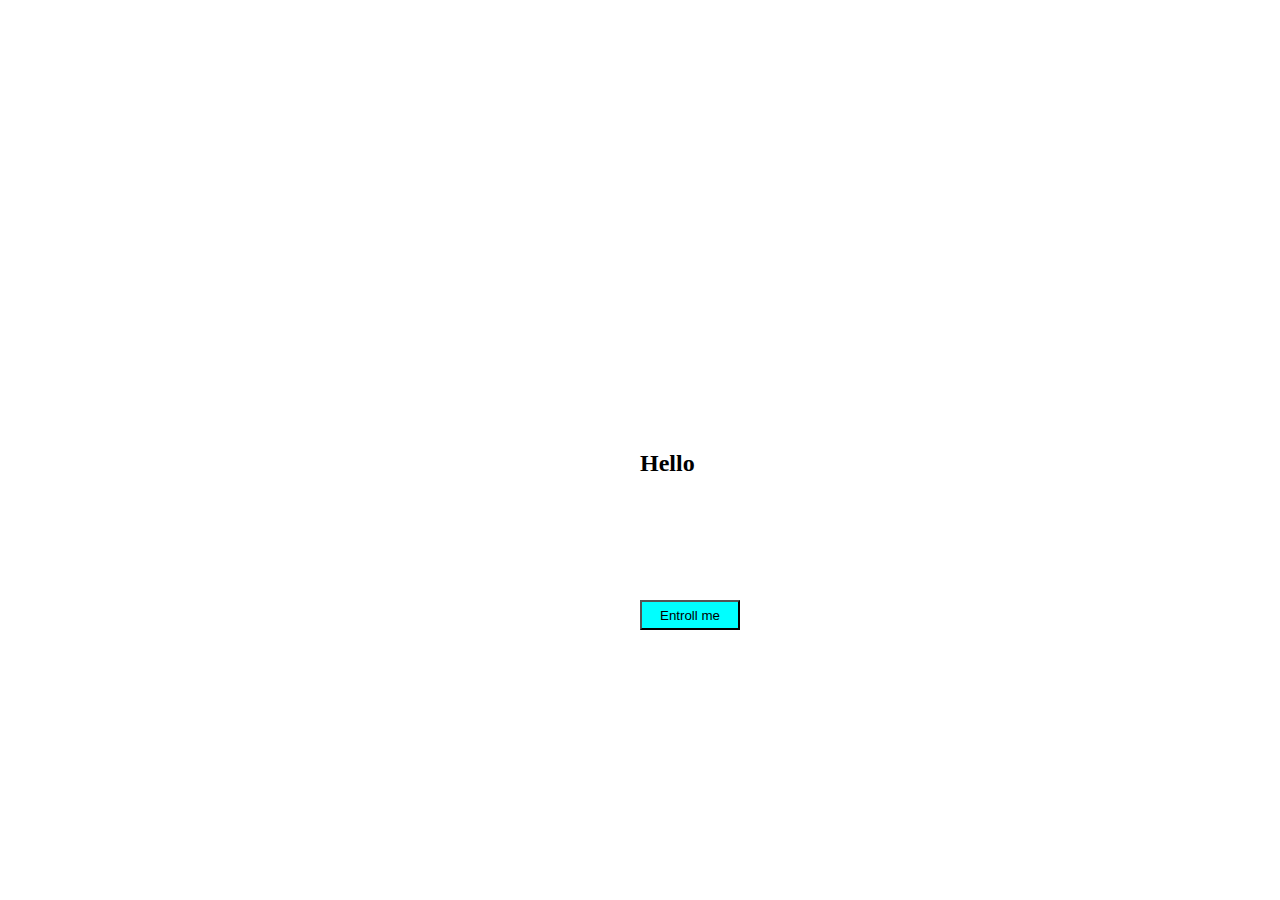
<file: index.html>
<!DOCTYPE html>
<html lang="en">
<head>
    <meta charset="UTF-8">
    <meta http-equiv="X-UA-Compatible" content="IE=edge">
    <meta name="viewport" content="width=device-width, initial-scale=1.0">
    <title>Document</title>
    <link rel="stylesheet" href="index.css">
    
</head>
<body>
    <div class="vin"><h2>Hello</h2></div>
    <button>Entroll me</button>
    
    

    
</body>
</html>
</file>
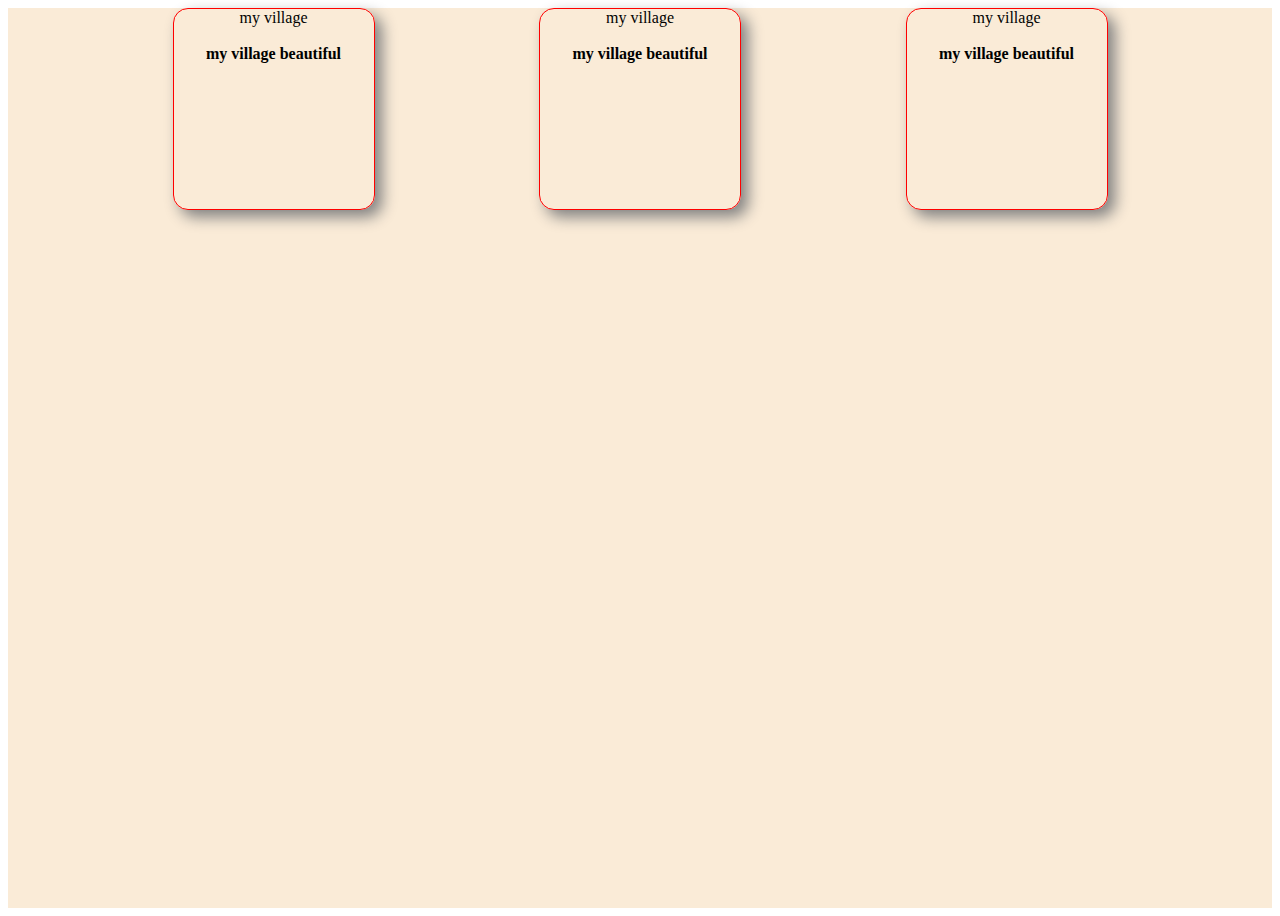
<file: dish.html>
<!DOCTYPE html>
<html lang="en">
<head>
    <meta charset="UTF-8">
    <meta http-equiv="X-UA-Compatible" content="IE=edge">
    <meta name="viewport" content="width=device-width, initial-scale=1.0">
    <title>Document</title>
    <link rel="stylesheet" href="dish.css">

</head>
<body>
    <div class="container">
        <div class="vin">
            <font> my village</font><br><br>
            <b>my village beautiful</b>
        </div>
        <div class="vin2">
            <font>my village</font><br><br>
            <b>my village beautiful</b>
        </div>
        <div class="vin3">
            <font>my village</font><br><br>
            <b> my village beautiful</b>

        </div>
        








    </div>
    
</body>
</html>
</file>
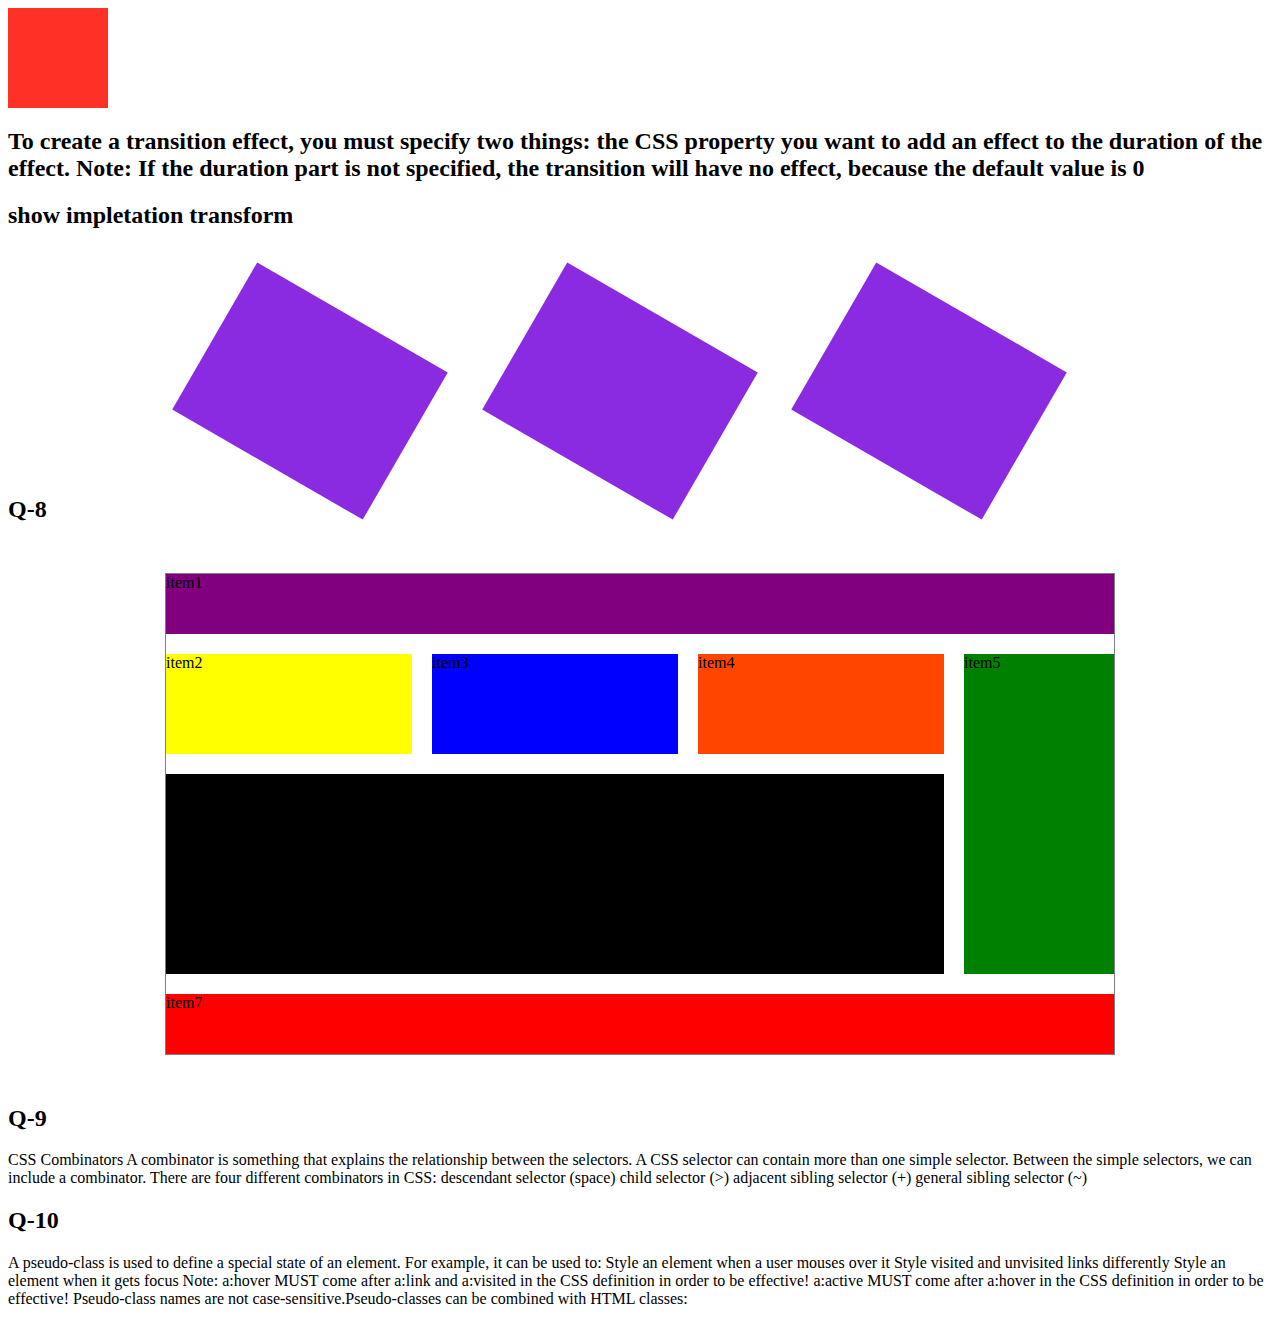
<file: pra.html>
<!DOCTYPE html>
<html lang="en">
<head>
    <meta charset="UTF-8">
    <meta http-equiv="X-UA-Compatible" content="IE=edge">
    <meta name="viewport" content="width=device-width, initial-scale=1.0">
    <title>transition</title>
    <link rel="stylesheet" href="pra.css">
    
        


</head>
<body>
 <div class="vin"></div>
<h2>To create a transition effect, you must specify two things:

        the CSS property you want to add an effect to
        the duration of the effect.
        Note: If the duration part is not specified, the transition will have no effect, because the default value is 0</h2>
    
    
        <h2>show  impletation transform </h2>
        <div class="container1">
            <div class="first1"></div>
            <div class="first1"></div>
            <div class="first1"></div>
        </div>
        <h2>Q-8</h2>
        <div class="container">
            <div class="items1">item1</div>
            <div class="items2">item2</div>
            <div class="items3">item3</div>
            <div class="items4">item4</div>
            <div class="items5">item5</div>
            <div class="items6">item6</div>
            <div class="items7">item7</div>
        
</div>

<h2>Q-9</h2>
<P>CSS Combinators
    A combinator is something that explains the relationship between the selectors.
    
    A CSS selector can contain more than one simple selector. Between the simple selectors, we can include a combinator.
    
    There are four different combinators in CSS:
    
    descendant selector (space)
    child selector (>)
    adjacent sibling selector (+)
    general sibling selector (~)
    </P>
    <h2>Q-10</h2>
    <p>A pseudo-class is used to define a special state of an element.

        For example, it can be used to:
        
        Style an element when a user mouses over it
        Style visited and unvisited links differently
        Style an element when it gets focus
        Note: a:hover MUST come after a:link and a:visited in the CSS definition in order to be effective! a:active MUST come after a:hover in the CSS definition in order to be effective! Pseudo-class names are not case-sensitive.Pseudo-classes can be combined with HTML classes:

        </p>





    

</body>
</html>
</file>
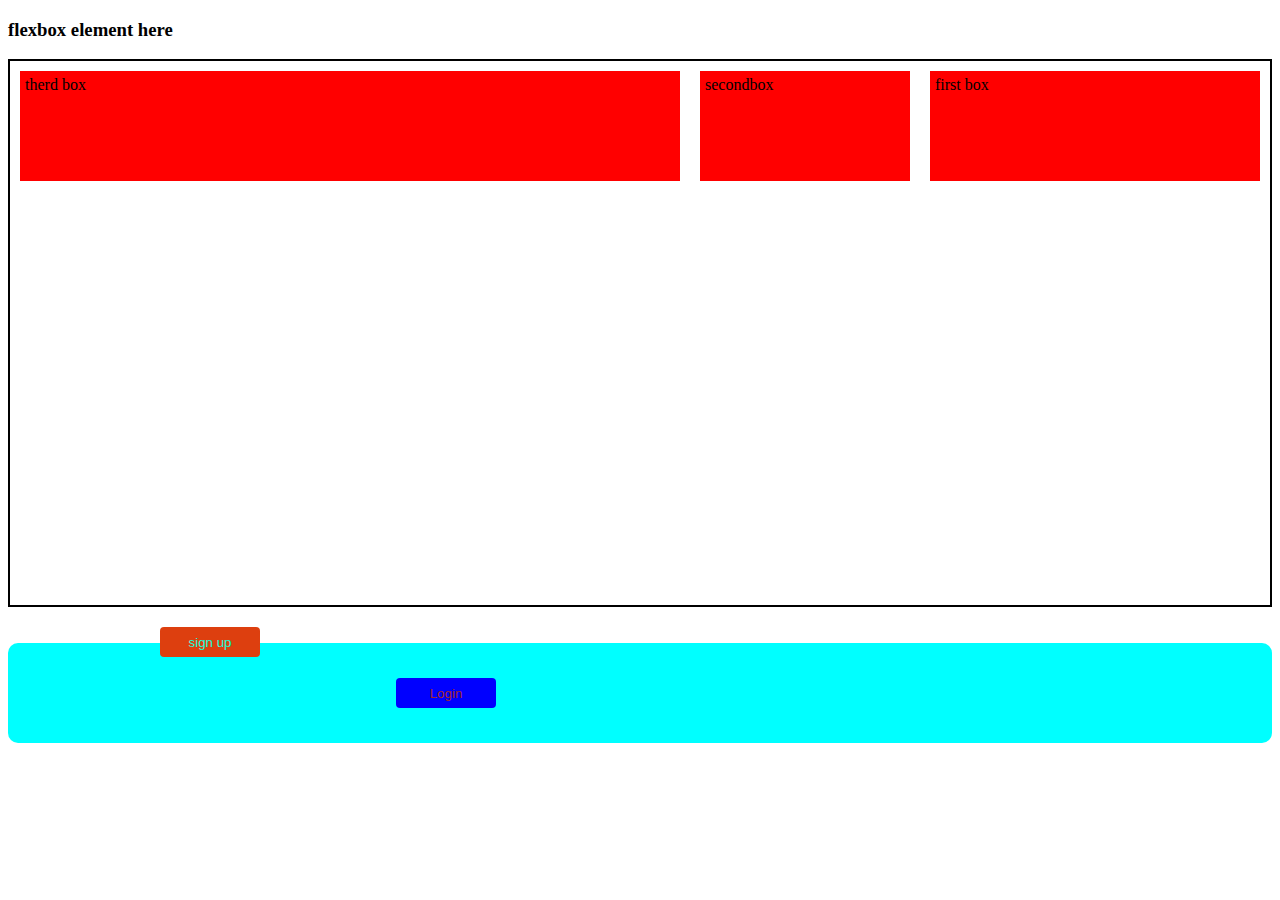
<file: shiv.html>
<!DOCTYPE html>
<html lang="en">
<head>
    <meta charset="UTF-8">
    <meta http-equiv="X-UA-Compatible" content="IE=edge">
    <meta name="viewport" content="width=device-width, initial-scale=1.0">
    <title>flex</title>
    <style>
    .container{
        height: 544px;
        width: auto;
        border: 2px solid black;
        display: flex;
    /* flex properties for flex container */
    /* flex-direction: column; (default value is row)
    flex-direction: row-reverse;
    flex-direction:  column-reverse; */
    /* flex-wrap: wrap; */
   /* flex-wrap:wrap reverse */
   /* justify-content: center;
   justify-content: space-between;
   justify-content: space-evenly;
   justify-content: space-around;
   align-items: center;
   align-items: flex-end;
   align-items: flex-start;
   align-items: stretch; */
   /* justify-content: will justify the content in vertical direction */

        
    

    }
    .items{
        background-color: red;
        border: 2px solid red;
        margin: 10px;
        padding: 3px;
        width: 200px;
        height: 100px;
    }
    /* higher the order  later it show up in the container */
    #item1{
        order: 2;
        /* flex-grow: 3;
        flex-shrink:4 ; */
        flex-basis: 320px;
        /* when flex direction is the to row flex basis will control width */
        /* when flex direction is set to the to column flex basis will control height  */

    }
    #item2{
        order:1 ;
    /* flex-grow: 3;
    flex-shrink: 3; */
    }
    #item3{ 
        /* flex: 2 2 344px ;grow shrink basis */
        flex: 2 2 160px;
        align-self: center;
        align-self: flex-end;
        align-self: flex-start;
    }
    .ab{
        height: 100px;
        width: 100%;
        background-color: aqua;
        display: flex;
        justify-content: space-evenly;
        align-items: center;
        border: 2px;
        border-radius: 10px;
    }
    .cd{ height: 30px;
        width: 100px;
        display: flex;
        justify-content: center;
        align-items: center;
        
        background-color: rgb(221, 63, 15);
        color: rgb(21, 255, 220);
        border: 2px;
        border-radius: 4px;
        position: absolute;
        right: 1020px;
        bottom: 27%;

    }
    .bc{
        height: 30px;
        width: 100px;
        display: flex;
        justify-content: center;
        align-items: center;
        
        background-color: blue;
        color: brown; border: 2px;
        border-radius: 4px;

    }

</style>
</head>
<body>
    <h3>flexbox element here </h3>
    <div class="container">
        <div class="items" id="item1">first box</div>
        <div class="items" id="item2"> secondbox</div>
        <div class="items" id="item3"> therd box</div>
    </div> <br> <br>
    <div class="ab">
        <div> <button class="bc">Login</button> </div>
        <div><button class="cd">sign up</button></div>
    </div>
    
    
    
</body>
</html>
</file>
<file: index.css>
*{
    margin: 0; padding: 0;
}
body{
    width: 100%;
    height: 100vh;
    background-image: url(https://th.bing.com/th/id/OIP.fBYQQAMqYDFxOh5dWobzLgHaFj?pid=ImgDet&rs=1);
    background-repeat: no-repeat;
    background-size: cover;



    
}
button{
    background-color: aqua;
    width: 100px;
    height: 30px;
    position: absolute;
    bottom: 30%;
    left:50%;

}
.vin{
    position: absolute;
    top:50%;
    left:50%;

}
</file>
<file: dish.css>
.container{ background-color: antiquewhite;
    display: flex;
    justify-content: space-evenly;
    height: 100vh;
    width: 100%;

}
.vin{
        border:1px solid red;
        height: 200px;
        width: 200px;
        text-align: center;
        box-shadow: 7px 7px 15px grey;
        border-radius: 15px;
        
        flex-wrap: wrap;
}
.vin2{
    
        border:1px solid red;
        height: 200px;
        width: 200px;
        text-align: center;
        box-shadow: 7px 7px 15px grey;
        border-radius: 15px;
        
        flex-wrap: wrap;
    

}
.vin3{border:1px solid red;
    height: 200px;
    width: 200px;
    text-align: center;
    box-shadow: 7px 7px 15px grey;
    border-radius: 15px;
    
    flex-wrap: wrap;


}
</file>
<file: pra.css>
.vin{
    width: 100px;
    height: 100px;
    background-color: rgba(255, 13, 0, 0.853);
    transition-duration: 4s;
    transition-property: width;

}
.vin:hover{
    width:300px;
    
}

.container1{
    display: flex;
    flex-direction: row;
    margin-top: 6vw;
    margin-left: 15vw;
}
.first1{
    width: 220px;
    height: 170px;
    background-color:blueviolet;
    margin-right: 7vw;
    animation: animation1 3s infinite;
    transform: rotate(30deg);
    animation-direction: alternate;
}
@keyframes animation1{
    0%{
        transform: rotate(0);
    }
    100%{
        transform: rotate(360deg);
    }
}
.container{
    width: 75%; margin: 50px auto;
    display: grid;
    border: 1px solid grey;
    grid-template-rows: 60px 100px 200px 60px;
    grid-template-columns:repeat(3,1fr) 150px;
    grid-gap: 20px;

}
.items1{
    grid-column: 1/-1;
}


.items1{background-color:purple;}
.items2{background-color:yellow;}
.items3{background-color:blue;}
.items4{background-color:orangered;}
.items5{background-color:green;
grid-row: 2/4;grid-column: 4/5;}
.items6{background-color: black;
grid-column: 1/4;}
.items7{background-color: red;
grid-column: 1/-1;}
</file>
